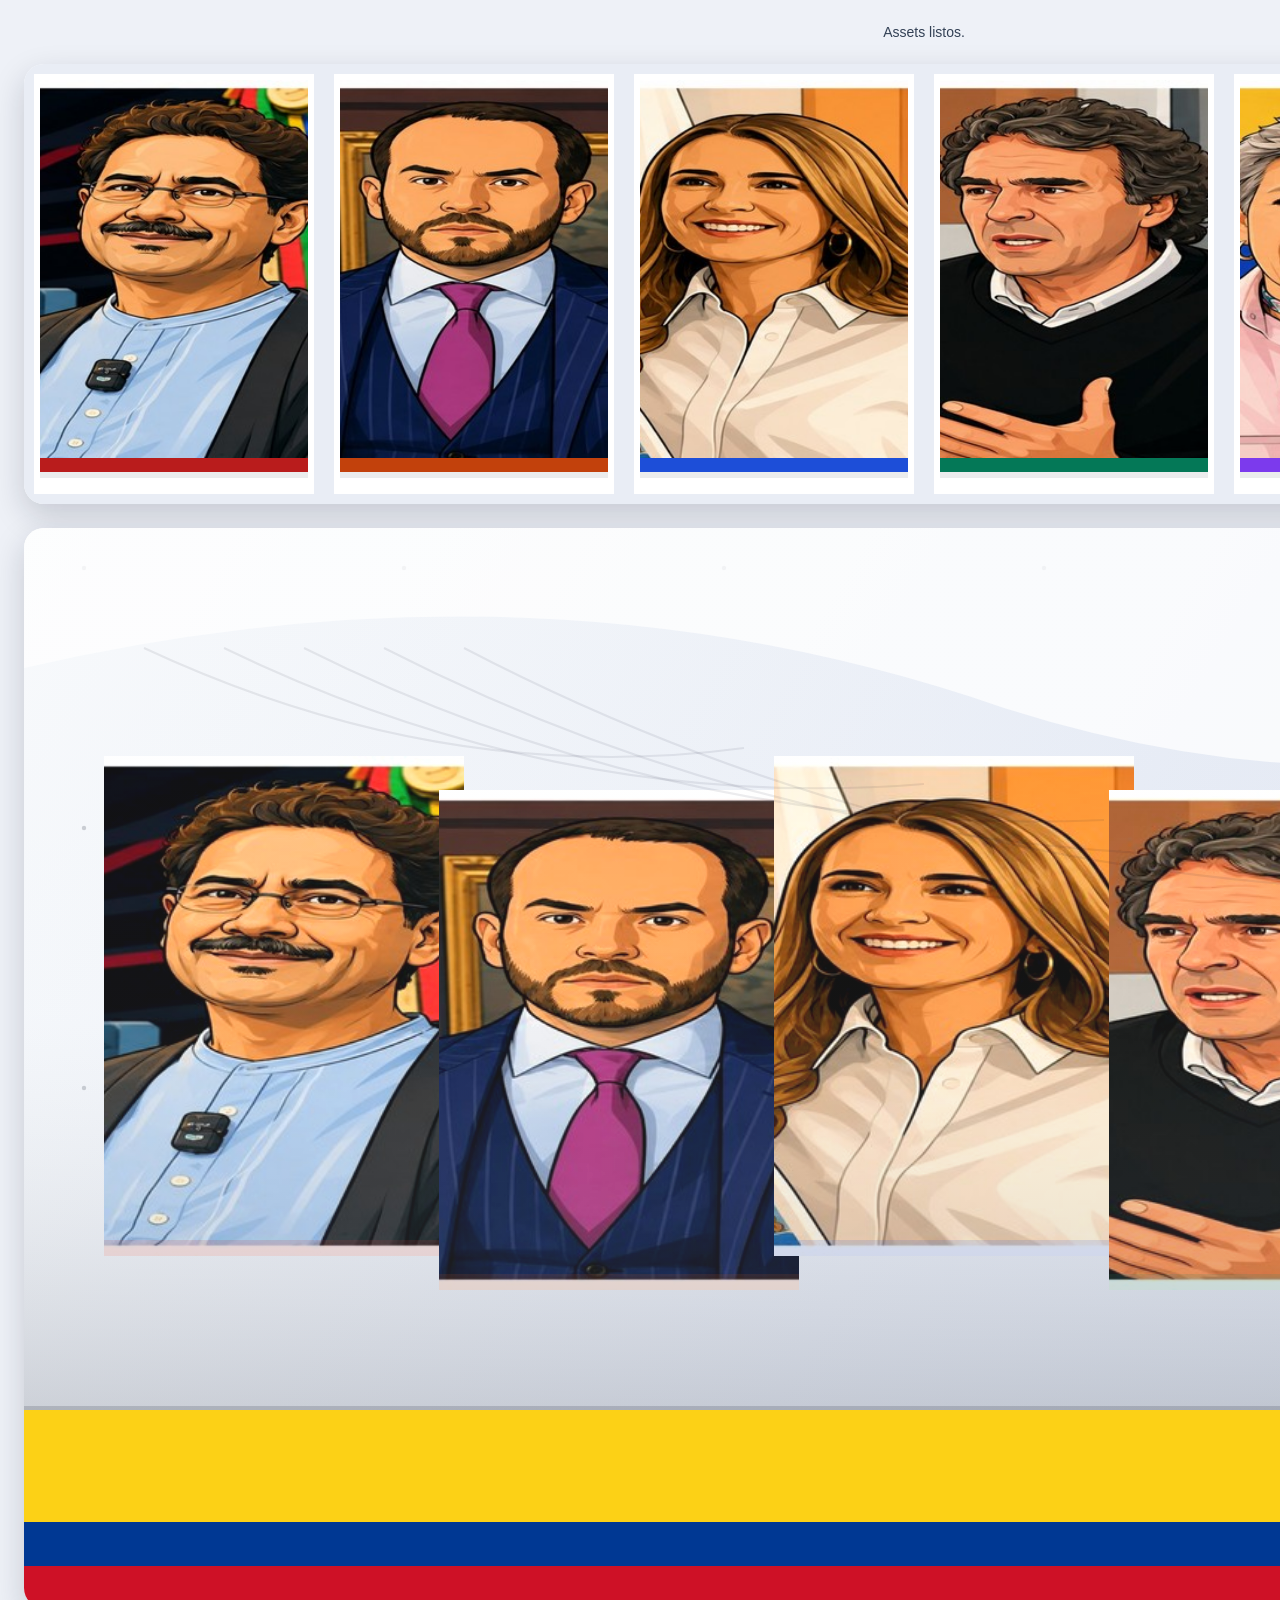
<file: tools/asset-studio.html>
<!DOCTYPE html>
<html lang="es">
<head>
  <meta charset="UTF-8">
  <meta name="viewport" content="width=device-width, initial-scale=1.0">
  <title>Asset Studio</title>
  <style>
    body {
      margin: 0;
      font-family: sans-serif;
      background: #eef1f7;
      display: grid;
      place-items: center;
      min-height: 100vh;
    }

    main {
      display: grid;
      gap: 24px;
      padding: 24px;
    }

    #status {
      font-size: 14px;
      color: #334155;
      text-align: center;
    }

    canvas {
      background: white;
      box-shadow: 0 12px 32px rgba(15, 23, 42, 0.18);
      border-radius: 20px;
    }
  </style>
</head>
<body>
  <main>
    <div id="status">Preparando assets…</div>
    <canvas id="candidates" width="1500" height="440"></canvas>
    <canvas id="home" width="1800" height="1080"></canvas>
  </main>
  <script src="./generated/portraits.js"></script>
  <script>
    const order = ["cepeda", "abelardo", "paloma", "fajardo", "claudia"];
    const swatch = ["#b91c1c", "#c2410c", "#1d4ed8", "#047857", "#7c3aed"];

    const candidatesCanvas = document.getElementById("candidates");
    const homeCanvas = document.getElementById("home");
    const status = document.getElementById("status");
    const cCtx = candidatesCanvas.getContext("2d");
    const hCtx = homeCanvas.getContext("2d");

    function cover(ctx, img, dx, dy, dw, dh) {
      const scale = Math.max(dw / img.width, dh / img.height);
      const sw = dw / scale;
      const sh = dh / scale;
      const sx = (img.width - sw) / 2;
      const sy = Math.max(0, (img.height - sh) / 5);
      ctx.drawImage(img, sx, sy, sw, sh, dx, dy, dw, dh);
    }

    async function boot() {
      const portraits = window.PORTRAITS || {};
      const items = await Promise.all(order.map((name) => new Promise((resolve, reject) => {
        const img = new Image();
        img.onload = () => resolve({ name, img });
        img.onerror = reject;
        img.src = portraits[name];
      })));

      cCtx.fillStyle = "#e9edf5";
      cCtx.fillRect(0, 0, candidatesCanvas.width, candidatesCanvas.height);
      items.forEach(({ img }, index) => {
        const cardX = index * 300;
        cCtx.fillStyle = "#ffffff";
        cCtx.fillRect(cardX + 10, 10, 280, 420);
        cover(cCtx, img, cardX + 16, 16, 268, 392);
        cCtx.fillStyle = swatch[index];
        cCtx.fillRect(cardX + 16, 394, 268, 14);
        cCtx.fillStyle = "rgba(8, 15, 30, 0.08)";
        cCtx.fillRect(cardX + 16, 408, 268, 6);
      });

      const gradient = hCtx.createLinearGradient(0, 0, 1800, 1080);
      gradient.addColorStop(0, "#f8fafc");
      gradient.addColorStop(0.52, "#e6ebf5");
      gradient.addColorStop(1, "#d7deea");
      hCtx.fillStyle = gradient;
      hCtx.fillRect(0, 0, homeCanvas.width, homeCanvas.height);

      hCtx.save();
      hCtx.globalAlpha = 0.22;
      for (let i = 0; i < 18; i += 1) {
        const x = (i % 6) * 320 + 60;
        const y = Math.floor(i / 6) * 260 + 40;
        hCtx.beginPath();
        hCtx.arc(x, y, 2.2, 0, Math.PI * 2);
        hCtx.fillStyle = "#1f2937";
        hCtx.fill();
      }
      hCtx.restore();

      hCtx.save();
      hCtx.fillStyle = "rgba(255,255,255,0.78)";
      hCtx.beginPath();
      hCtx.moveTo(0, 140);
      hCtx.quadraticCurveTo(520, 20, 980, 180);
      hCtx.quadraticCurveTo(1420, 320, 1800, 120);
      hCtx.lineTo(1800, 0);
      hCtx.lineTo(0, 0);
      hCtx.closePath();
      hCtx.fill();
      hCtx.restore();

      items.forEach(({ img }, index) => {
        const width = 360;
        const height = 500;
        const x = 80 + index * 335;
        const y = 240 + (index % 2 === 0 ? -12 : 22);
        hCtx.save();
        hCtx.filter = "saturate(1.08) contrast(1.04)";
        cover(hCtx, img, x, y, width, height);
        hCtx.restore();
        hCtx.fillStyle = `${swatch[index]}26`;
        hCtx.fillRect(x, y + height - 16, width, 16);
      });

      const overlay = hCtx.createLinearGradient(0, 0, 0, 1080);
      overlay.addColorStop(0, "rgba(248,250,252,0.06)");
      overlay.addColorStop(0.45, "rgba(248,250,252,0.08)");
      overlay.addColorStop(1, "rgba(15,23,42,0.32)");
      hCtx.fillStyle = overlay;
      hCtx.fillRect(0, 0, homeCanvas.width, homeCanvas.height);

      hCtx.fillStyle = "rgba(15,23,42,0.16)";
      hCtx.fillRect(0, 878, homeCanvas.width, 4);
      hCtx.fillStyle = "#fcd116";
      hCtx.fillRect(0, 882, homeCanvas.width, 112);
      hCtx.fillStyle = "#003893";
      hCtx.fillRect(0, 994, homeCanvas.width, 44);
      hCtx.fillStyle = "#ce1126";
      hCtx.fillRect(0, 1038, homeCanvas.width, 42);

      hCtx.save();
      hCtx.globalAlpha = 0.08;
      hCtx.strokeStyle = "#0f172a";
      hCtx.lineWidth = 2;
      for (let i = 0; i < 5; i += 1) {
        hCtx.beginPath();
        hCtx.moveTo(120 + i * 80, 120);
        hCtx.quadraticCurveTo(420 + i * 120, 260 + i * 25, 720 + i * 180, 220 + i * 36);
        hCtx.stroke();
      }
      hCtx.restore();

      window.__ready = true;
      status.textContent = "Assets listos.";
    }

    boot().catch((error) => {
      console.error(error);
      window.__error = String(error);
      status.textContent = `Error: ${error}`;
    });
  </script>
</body>
</html>
</file>
